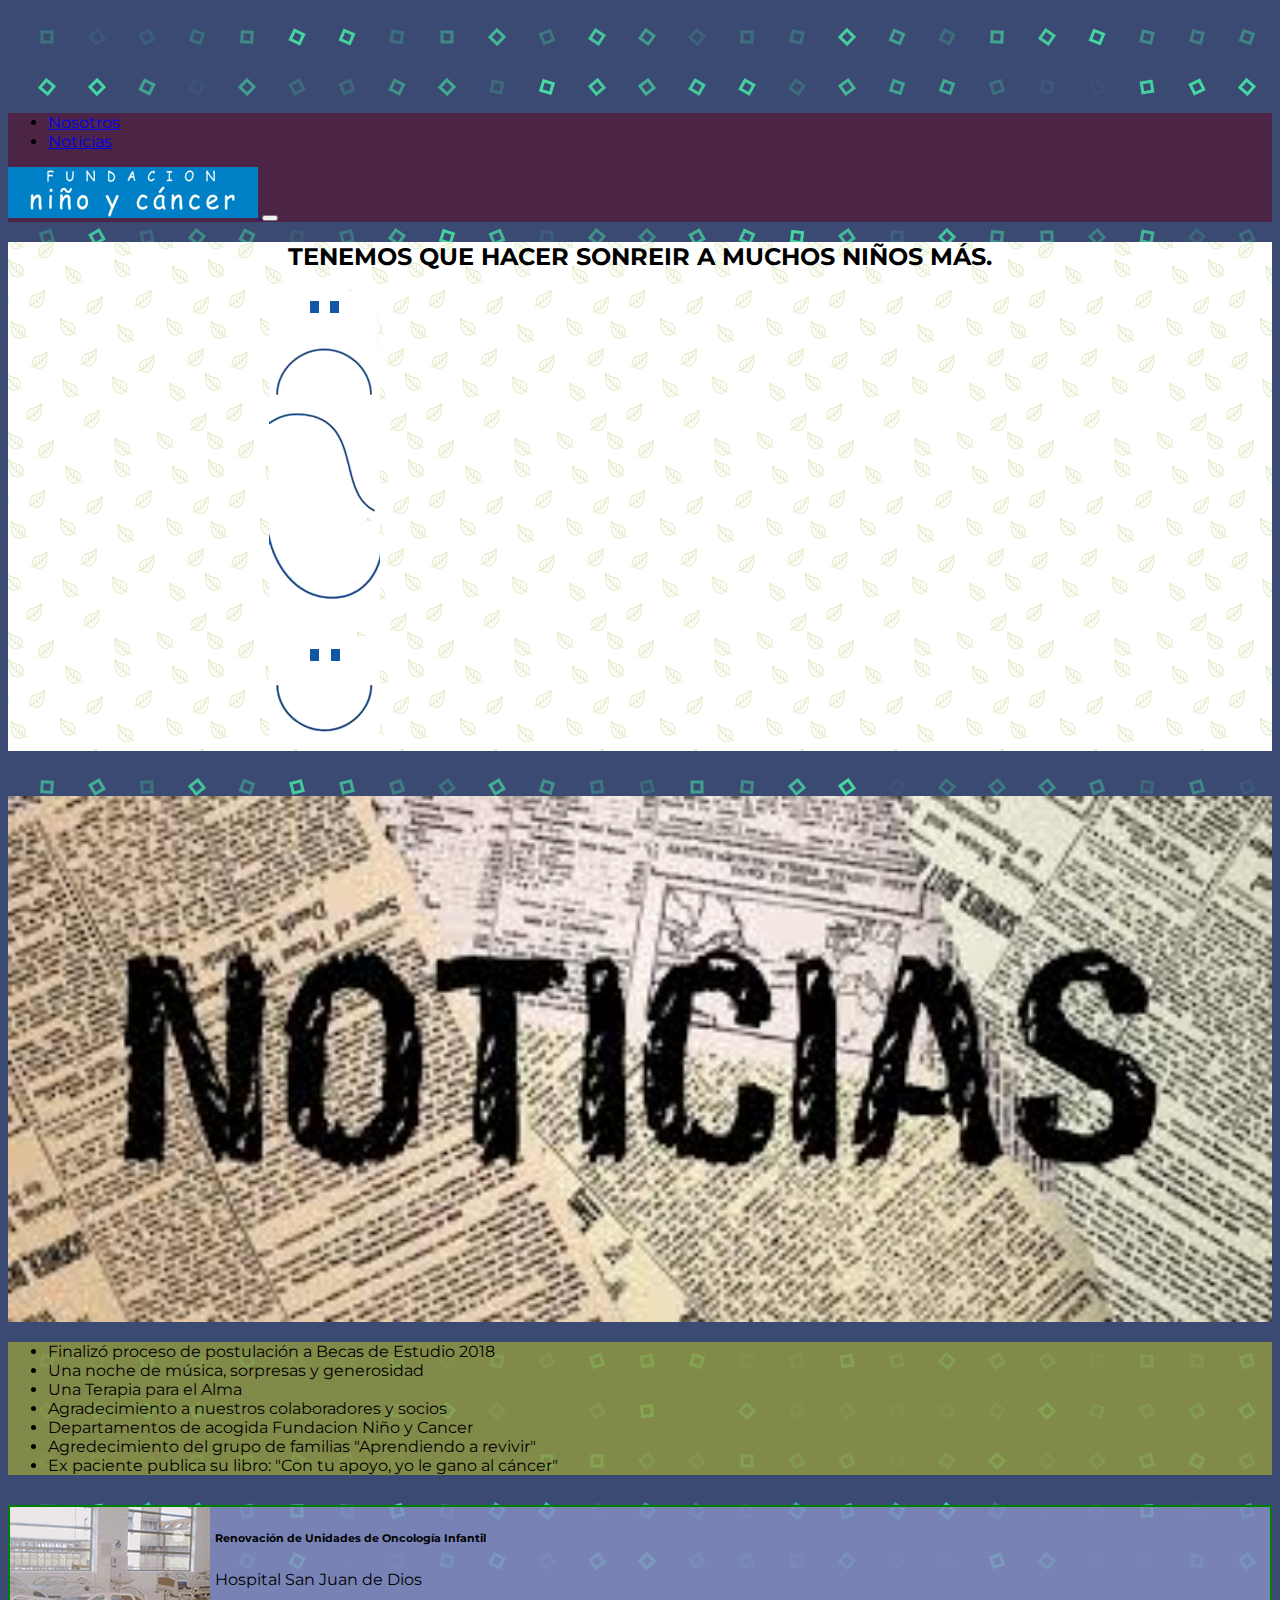
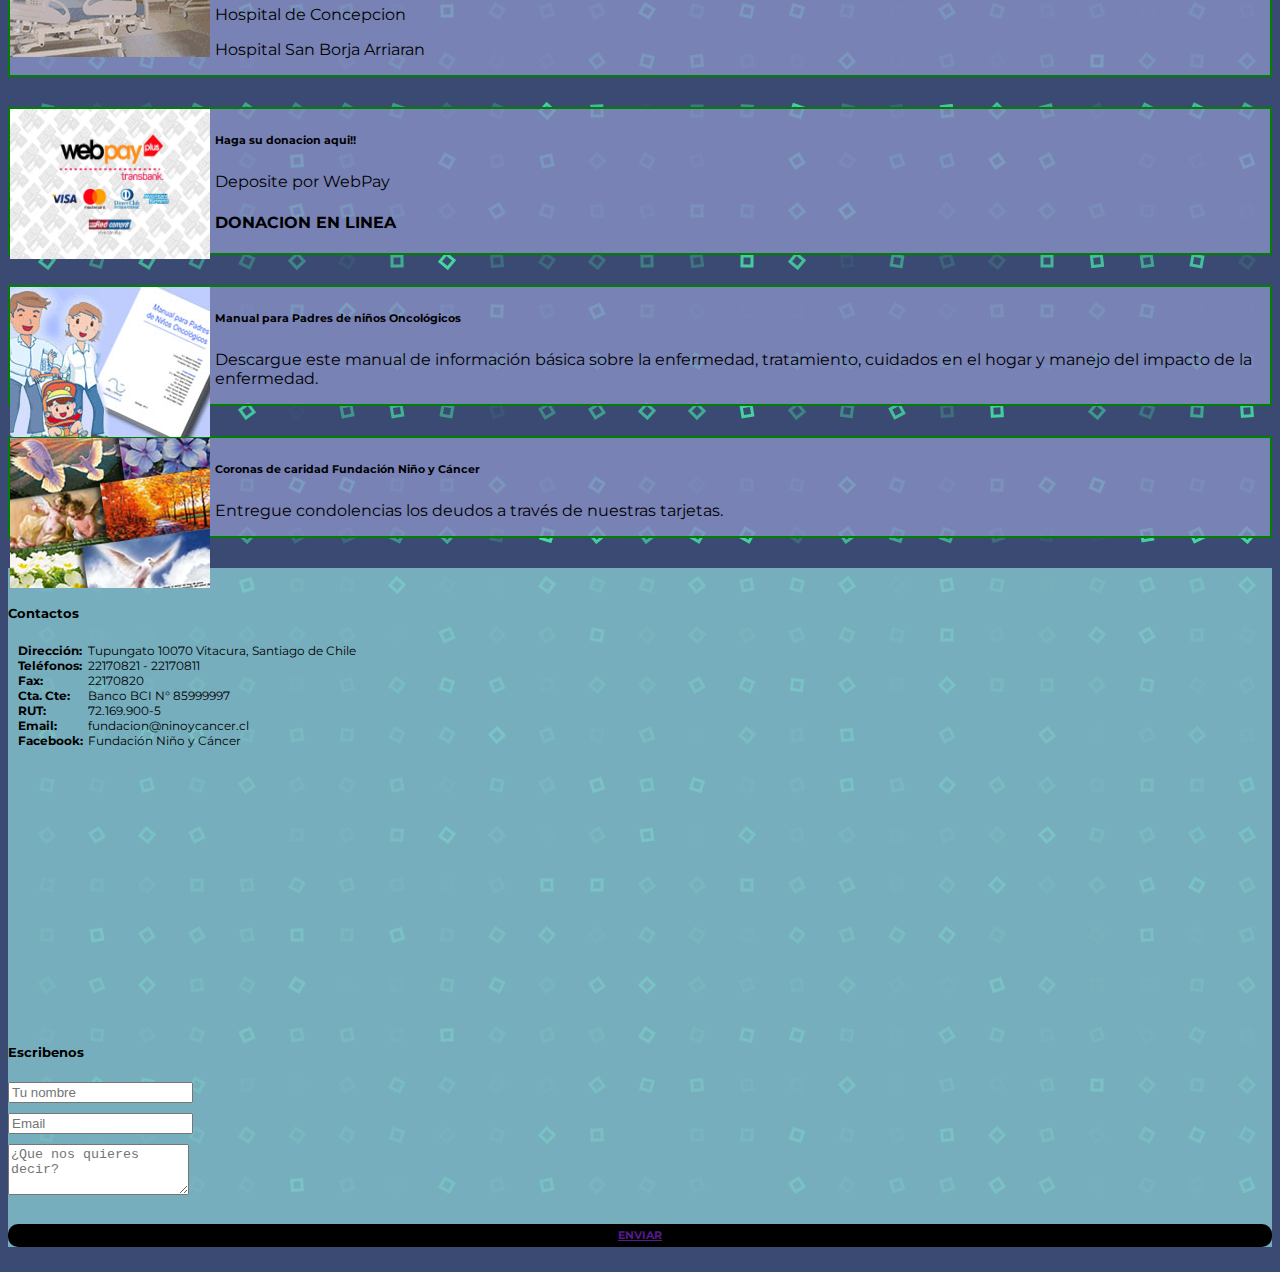
<file: index.html>
<!DOCTYPE html>
<html lang="en" dir="ltr">
  <head>
    <meta charset="utf-8">
    <title> Fundacion niño y cancer </title>
    <link href="https://fonts.googleapis.com/css?family=Montserrat" rel="stylesheet">
    <link rel="stylesheet" href="https://stackpath.bootstrapcdn.com/bootstrap/4.1.3/css/bootstrap.min.css" integrity="sha384-MCw98/SFnGE8fJT3GXwEOngsV7Zt27NXFoaoApmYm81iuXoPkFOJwJ8ERdknLPMO" crossorigin="anonymous">
    <script src="https://code.jquery.com/jquery-3.2.1.slim.min.js" integrity="sha384-KJ3o2DKtIkvYIK3UENzmM7KCkRr/rE9/Qpg6aAZGJwFDMVNA/GpGFF93hXpG5KkN" crossorigin="anonymous"></script>
    <script src="https://cdnjs.cloudflare.com/ajax/libs/popper.js/1.12.9/umd/popper.min.js" integrity="sha384-ApNbgh9B+Y1QKtv3Rn7W3mgPxhU9K/ScQsAP7hUibX39j7fakFPskvXusvfa0b4Q" crossorigin="anonymous"></script>
    <script src="https://maxcdn.bootstrapcdn.com/bootstrap/4.0.0/js/bootstrap.min.js" integrity="sha384-JZR6Spejh4U02d8jOt6vLEHfe/JQGiRRSQQxSfFWpi1MquVdAyjUar5+76PVCmYl" crossorigin="anonymous"></script>
    <link rel="stylesheet" href="styleindex.css">
  </head>
  <body>
    <!-- BARRA DE NAVEGACION -->
    <nav class="navbar navbar-expand-md navbar-dark barra fixed-top">
      <div class="navbar-collapse collapse w-100 order-1 order-md-0 dual-collapse2">
          <ul class="navbar-nav mr-auto">
            <li class="nav-item">
              <a class="nav-link" href="nosotros.html"> Nosotros </a>
            </li>
            <li class="nav-item">
              <a class="nav-link" href="noticias.html"> Noticias </a>
            </li>
          </ul>
      </div>
      <div class="mx-auto order-0">
        <a class="navbar-brand mx-auto" href="index.html"> <img src="images/logo_fundacion.png" alt="Fundacion niño y cancer" class="rounded img"> </a>
        <button class="navbar-toggler" type="button" data-toggle="collapse" data-target=".dual-collapse2">
          <span class="navbar-toggler-icon"></span>
        </button>
      </div>
    </nav>
    <!-- INICIO -->
    <div class="row ban">
      <div class="col-xs-12 col-sm-12 col-md-12">
        <h2 class="neg"> TENEMOS QUE HACER SONREIR A MUCHOS NIÑOS MÁS. </h2>
      </div>
      <div class="col-xs-6 col-sm-3 col-md-3 bannerimg">
        <img src="images/banner1.jpg" alt="banner, logo de la fundacion">
      </div>
      <div class="col-xs-6 col-sm-3 col-md-3 bannerimg">
        <img src="images/banner2.jpg" alt="banner, logo de la fundacion">
      </div>
      <div class="col-xs-6 col-sm-3 col-md-3 bannerimg">
        <img src="images/banner3.jpg" alt="banner, logo de la fundacion">
      </div>
      <div class="col-xs-6 col-sm-3 col-md-3 bannerimg">
        <img src="images/banner4.jpg" alt="banner, logo de la fundacion">
      </div>
    </div>
    <!-- THUMBNAILS -->
    <div class="row">
      <div class="col-xs-12 col-sm-6 col-md-4">
        <img src="images/noticias.jpeg" alt="" class="auge">
      </div>
      <div class="col-xs-12 col-sm-6 col-md-8">
        <ul class="ulind">
          <li>Finalizó proceso de postulación a Becas de Estudio 2018 </li>
          <li>Una noche de música, sorpresas y generosidad </li>
          <li>Una Terapia para el Alma </li>
          <li>Agradecimiento a nuestros colaboradores y socios </li>
          <li>Departamentos de acogida Fundacion Niño y Cancer </li>
          <li>Agredecimiento del grupo de familias "Aprendiendo a revivir" </li>
          <li>Ex paciente publica su libro: "Con tu apoyo, yo le gano al cáncer" </li>
        </ul>
      </div>
      <div class="col-xs-12 col-sm-10 col-md-6 imgind">
        <img src="images/cuadro_oncologia.gif" alt="" class="imgind2">
        <div class="pad">
          <h6 class="neg">Renovación de Unidades de Oncología Infantil</h6>
          <p>Hospital San Juan de Dios</p>
          <p>Hospital de Concepcion</p>
          <p>Hospital San Borja Arriaran</p>
        </div>
      </div>
      <div class="col-xs-12 col-sm-10 col-md-6 imgind">
        <img src="images/webpay.jpg" alt="" class="imgind2">
        <div class="pad">
          <h6 class="neg">Haga su donacion aqui!!</h6>
          <p>Deposite por WebPay</p>
          <h4>DONACION EN LINEA</h4>
        </div>
      </div><div class="col-xs-12 col-sm-10 col-md-6 imgind">
        <img src="images/manual_padres.jpg" alt="" class="imgind2">
        <div class="pad">
          <h6 class="neg">Manual para Padres de niños Oncológicos</h6>
          <p>Descargue este manual de información básica sobre
            la enfermedad, tratamiento, cuidados en el hogar y
            manejo del impacto de la enfermedad.</p>
        </div>
      </div><div class="col-xs-12 col-sm-10 col-md-6 imgind">
        <img src="images/coronas.jpg" alt="" class="imgind2">
        <div class="pad">
          <h6 class="neg">Coronas de caridad Fundación Niño y Cáncer</h6>
          <p>Entregue condolencias los deudos a través de nuestras tarjetas.</p>
        </div>
      </div>
    </div>
    <!-- BARRA FINAL -FOOTER- -->
    <footer>
      <div class="row">
        <div class="col-xs-12 col-sm-6 col-md-4">
          <h5> Contactos </h5>
          <ul class="ul">
            <li>Dirección:</li><p class="lista">Tupungato 10070 Vitacura, Santiago de Chile</p>
            <li>Teléfonos:</li><p class="lista"> 22170821 - 22170811 </p>
            <li>Fax:</li><p class="lista"> 22170820 </p>
            <li>Cta. Cte:</li><p class="lista"> Banco BCI N° 85999997 </p>
            <li>RUT:</li><p class="lista"> 72.169.900-5 </p>
            <li>Email:</li><p class="lista"> fundacion@ninoycancer.cl </p>
            <li>Facebook:</li><p class="lista"> Fundación Niño y Cáncer </p>
          </ul>
        </div>
        <div class="col-xs-12 col-sm-6 col-md-4">
          <iframe src="https://www.google.com/maps/embed?pb=!1m14!1m8!1m3!1d3331.5079065391355!2d-70.53917278734174!3d-33.383911027144535!3m2!1i1024!2i768!4f13.1!3m3!1m2!1s0x0%3A0x75682cb0ad81a60e!2sFundaci%C3%B3n+Ni%C3%B1o+y+Cancer!5e0!3m2!1ses!2scl!4v1536807830243" width="96%" height="250" frameborder="0" style="border:0; margin: 0 10px 0 10px" allowfullscreen></iframe>
        </div>
        <div class="col-xs-12 col-sm-12 col-md-4">
          <h5> Escribenos </h5>
          <div class="col-sm-10 form">
            <input class="form-control" placeholder="Tu nombre" type="text" name="nombre">
          </div>
          <div class="col-sm-10 form">
            <input class="form-control" placeholder="Email" type="email" name="email">
          </div>
          <div class="col-sm-10 form">
            <textarea class="form-control" rows="3" placeholder="¿Que nos quieres decir?" type="text" name="mensaje"></textarea>
          </div>
          <div class="col-sm-10">
            <h6 class="enviar"><a href=""> ENVIAR </a></h6>
          </div>
        </div>
      </div>
    </footer>
  </body>
</html>
</file>
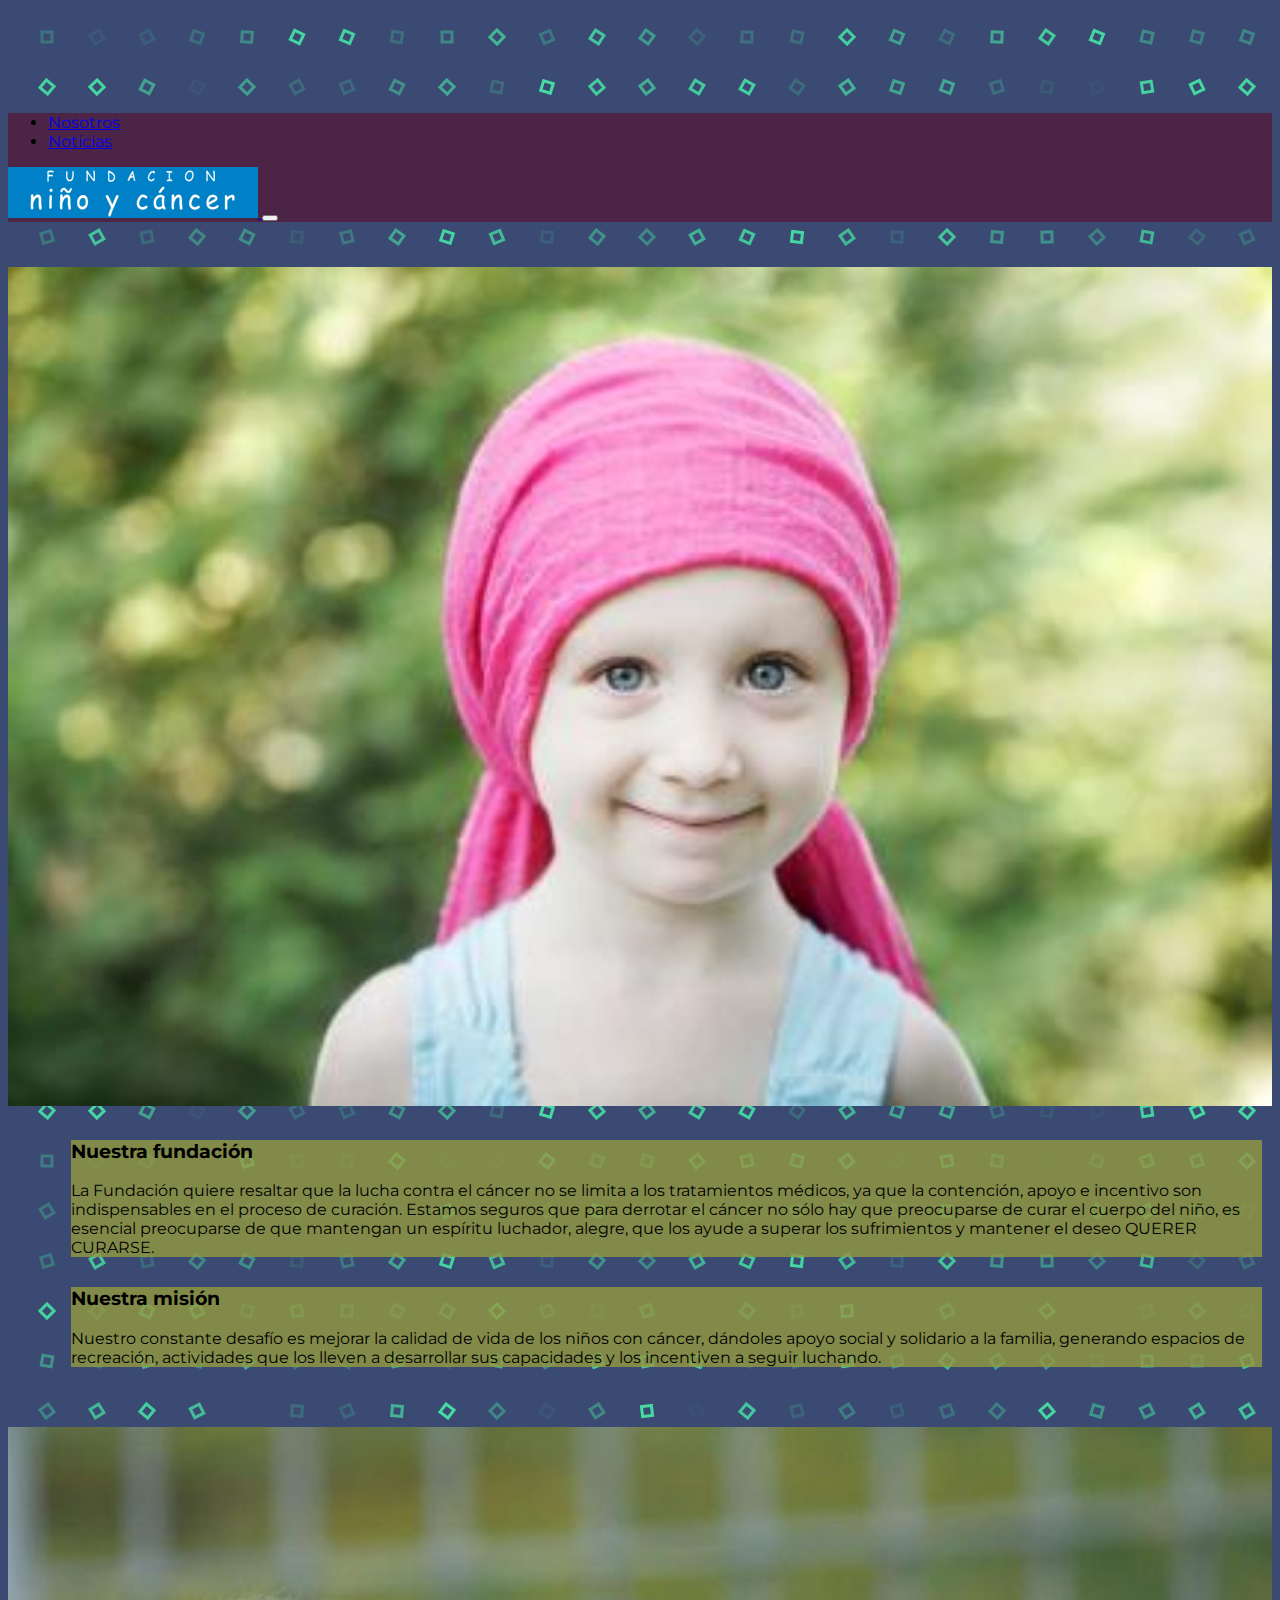
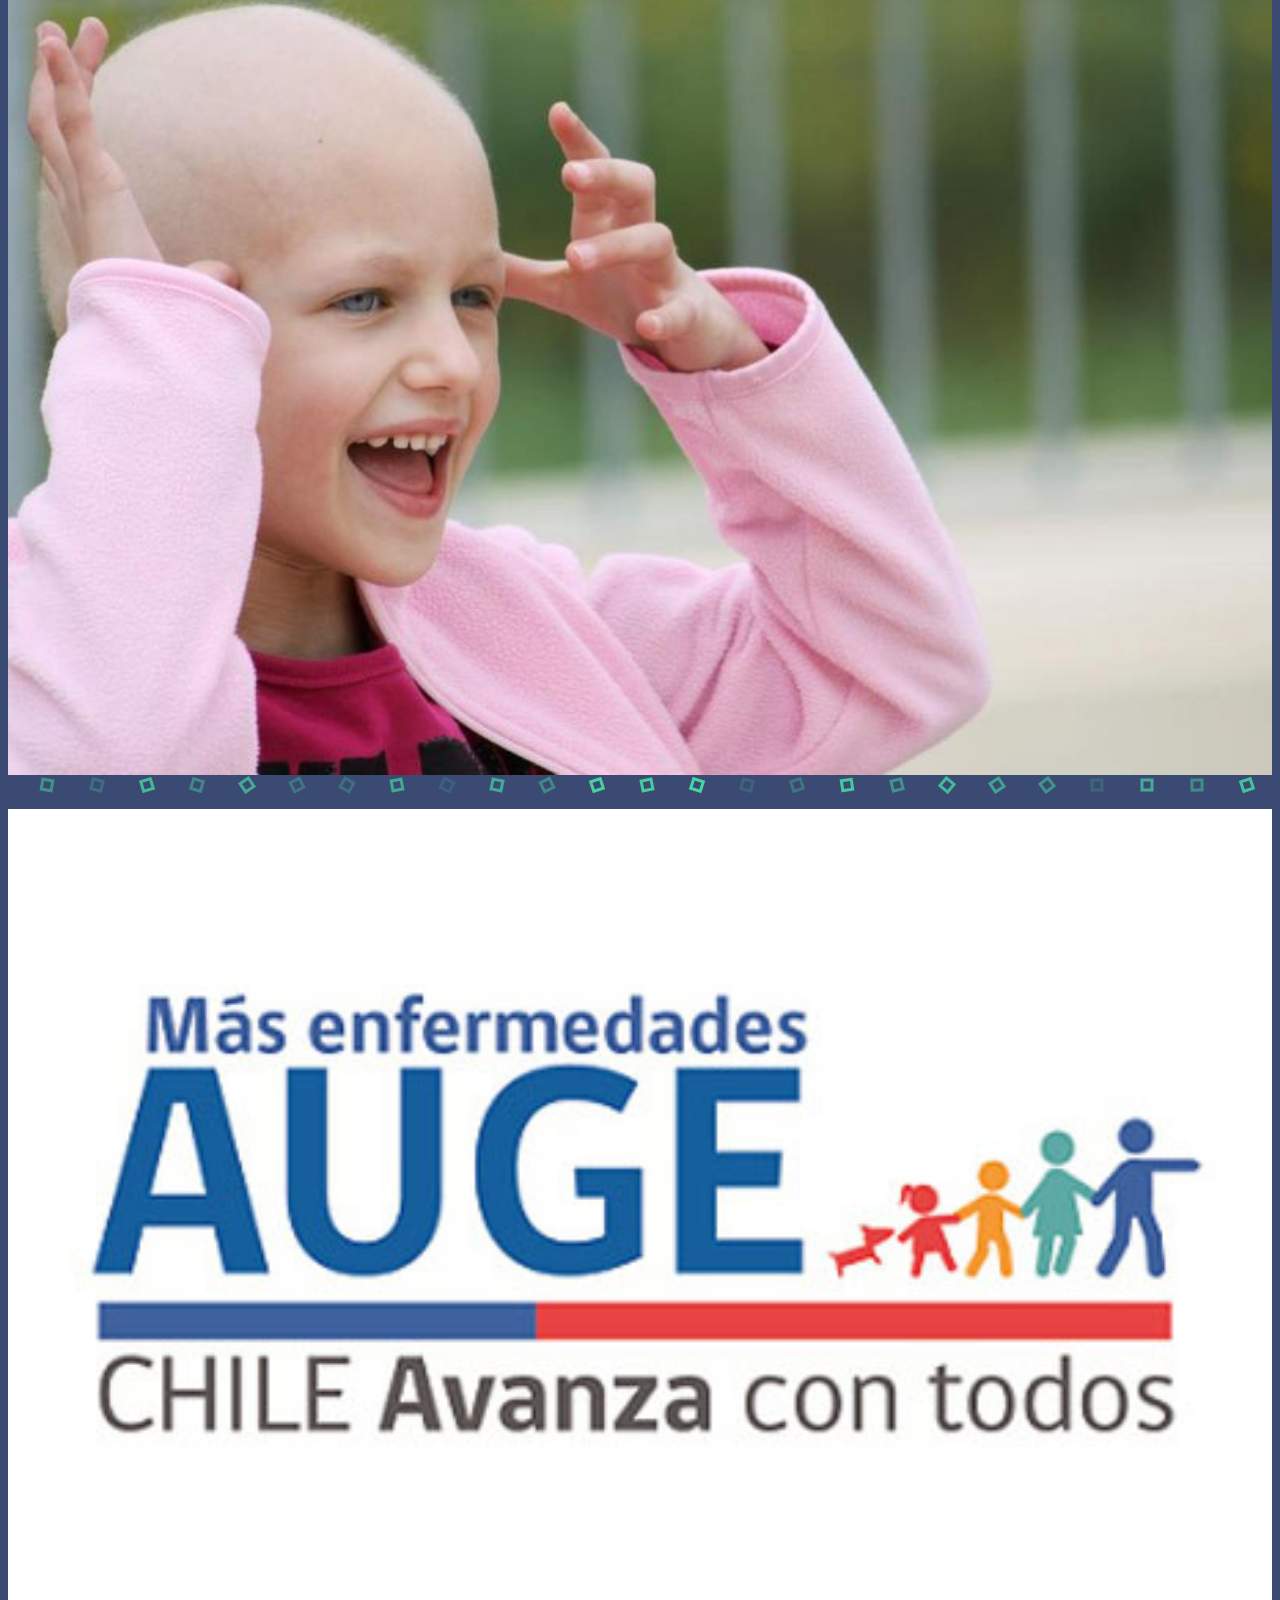
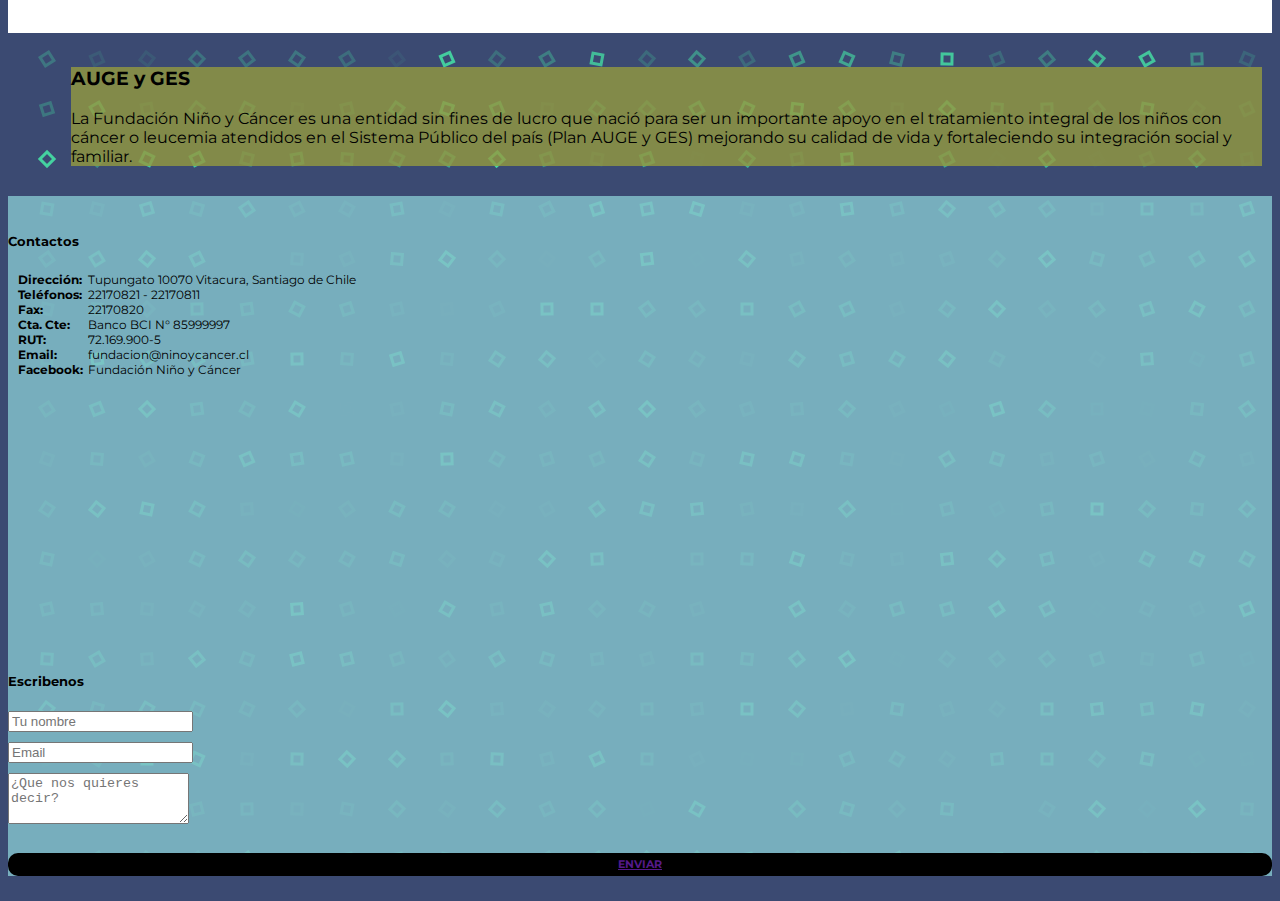
<file: nosotros.html>
<!DOCTYPE html>
<html lang="en" dir="ltr">
  <head>
    <meta charset="utf-8">
    <title> Fundacion niño y cancer </title>
    <link href="https://fonts.googleapis.com/css?family=Montserrat" rel="stylesheet">
    <link rel="stylesheet" href="https://stackpath.bootstrapcdn.com/bootstrap/4.1.3/css/bootstrap.min.css" integrity="sha384-MCw98/SFnGE8fJT3GXwEOngsV7Zt27NXFoaoApmYm81iuXoPkFOJwJ8ERdknLPMO" crossorigin="anonymous">
    <script src="https://code.jquery.com/jquery-3.2.1.slim.min.js" integrity="sha384-KJ3o2DKtIkvYIK3UENzmM7KCkRr/rE9/Qpg6aAZGJwFDMVNA/GpGFF93hXpG5KkN" crossorigin="anonymous"></script>
    <script src="https://cdnjs.cloudflare.com/ajax/libs/popper.js/1.12.9/umd/popper.min.js" integrity="sha384-ApNbgh9B+Y1QKtv3Rn7W3mgPxhU9K/ScQsAP7hUibX39j7fakFPskvXusvfa0b4Q" crossorigin="anonymous"></script>
    <script src="https://maxcdn.bootstrapcdn.com/bootstrap/4.0.0/js/bootstrap.min.js" integrity="sha384-JZR6Spejh4U02d8jOt6vLEHfe/JQGiRRSQQxSfFWpi1MquVdAyjUar5+76PVCmYl" crossorigin="anonymous"></script>
    <link rel="stylesheet" href="styleindex.css">
  </head>
  <body>
    <!-- BARRA DE NAVEGACION -->
    <!-- Segundo ejemplo en bootstrap 4 https://stackoverflow.com/questions/19733447/bootstrap-navbar-with-left-center-or-right-aligned-items -->
    <nav class="navbar navbar-expand-md navbar-dark barra fixed-top">
      <div class="navbar-collapse collapse w-100 order-1 order-md-0 dual-collapse2">
        <ul class="navbar-nav mr-auto">
          <li class="nav-item">
            <a class="nav-link" href="nosotros.html"> Nosotros </a>
          </li>
          <li class="nav-item">
            <a class="nav-link" href="noticias.html"> Noticias </a>
          </li>
        </ul>
      </div>
      <div class="mx-auto order-0">
        <a class="navbar-brand mx-auto" href="index.html"> <img src="images/logo_fundacion.png" alt="Logo fundacion niño y cancer" class="rounded img"> </a>
        <button class="navbar-toggler" type="button" data-toggle="collapse" data-target=".dual-collapse2">
          <span class="navbar-toggler-icon"></span>
        </button>
      </div>
    </nav>
    <!-- NOSOTROS -->
    <div class="row">
      <div class="col-xs-12 col-sm-4 col-md-3">
        <img src="images/niñoycancer.jpg" alt="niña feliz" class="auge">
      </div>
      <div class="col-xs-12 col-sm-6 col-md-8 color">
        <h3> Nuestra fundación </h3>
        <p>La Fundación quiere  resaltar que la lucha contra el cáncer no
          se limita a los tratamientos médicos, ya que la contención,
          apoyo e incentivo son indispensables en el proceso de curación.
          Estamos seguros que para derrotar el cáncer no sólo hay que
          preocuparse de curar el cuerpo del niño, es esencial preocuparse
          de que mantengan un espíritu luchador, alegre, que los ayude a
          superar los sufrimientos y mantener el deseo QUERER CURARSE.</p>
      </div>
      <div class="col-xs-12 col-sm-6 col-md-8 color">
        <h3> Nuestra misión </h3>
        <p>Nuestro constante desafío es mejorar la calidad de vida de
          los niños con cáncer, dándoles apoyo social y solidario a la
          familia, generando espacios de recreación, actividades que
          los lleven a desarrollar sus capacidades y los
          incentiven a seguir luchando.</p>
      </div>
      <div class="col-xs-12 col-sm-4 col-md-3">
        <img src="images/niña.jpg" alt="niña feliz" class="auge">
      </div>
      <div class="col-xs-12 col-sm-4 col-md-3">
        <img src="images/auge.jpg" alt="logo de auge" class="auge">
      </div>
      <div class="col-xs-12 col-sm-6 col-md-8 color">
        <h3> AUGE y GES </h3>
        <p>La Fundación Niño y Cáncer es una entidad sin fines de lucro que
          nació para ser un importante apoyo en el tratamiento integral de
          los niños con cáncer o leucemia atendidos en el Sistema Público
          del país (Plan AUGE y GES) mejorando su calidad de vida y
          fortaleciendo su integración social y familiar.</p>
        </div>
    </div>
    <!-- BARRA FINAL -FOOTER- -->
    <footer>
      <div class="row">
        <div class="col-xs-12 col-sm-6 col-md-4">
          <h5> Contactos </h5>
          <ul class="ul">
            <li>Dirección:</li><p class="lista">Tupungato 10070 Vitacura, Santiago de Chile</p>
            <li>Teléfonos:</li><p class="lista"> 22170821 - 22170811 </p>
            <li>Fax:</li><p class="lista"> 22170820 </p>
            <li>Cta. Cte:</li><p class="lista"> Banco BCI N° 85999997 </p>
            <li>RUT:</li><p class="lista"> 72.169.900-5 </p>
            <li>Email:</li><p class="lista"> fundacion@ninoycancer.cl </p>
            <li>Facebook:</li><p class="lista"> Fundación Niño y Cáncer </p>
          </ul>
        </div>
        <div class="col-xs-12 col-sm-6 col-md-4">
          <iframe src="https://www.google.com/maps/embed?pb=!1m14!1m8!1m3!1d3331.5079065391355!2d-70.53917278734174!3d-33.383911027144535!3m2!1i1024!2i768!4f13.1!3m3!1m2!1s0x0%3A0x75682cb0ad81a60e!2sFundaci%C3%B3n+Ni%C3%B1o+y+Cancer!5e0!3m2!1ses!2scl!4v1536807830243" width="96%" height="250" frameborder="0" style="border:0; margin: 0 10px 0 10px" allowfullscreen></iframe>
        </div>
        <!-- https://ignaciogutierrez.cl/formulario-desarrollado-con-boostrap-4-y-php/ -->
        <div class="col-xs-12 col-sm-12 col-md-4">
          <h5> Escribenos </h5>
          <div class="col-sm-10 form">
            <input class="form-control" placeholder="Tu nombre" type="text" name="nombre">
          </div>
          <div class="col-sm-10 form">
            <input class="form-control" placeholder="Email" type="email" name="email">
          </div>
          <div class="col-sm-10 form">
            <textarea class="form-control" rows="3" placeholder="¿Que nos quieres decir?" type="text" name="mensaje"></textarea>
          </div>
          <div class="col-sm-10">
            <h6 class="enviar"><a href=""> ENVIAR </a></h6>
          </div>
        </div>
      </div>
    </footer>
  </body>
</html>
</file>
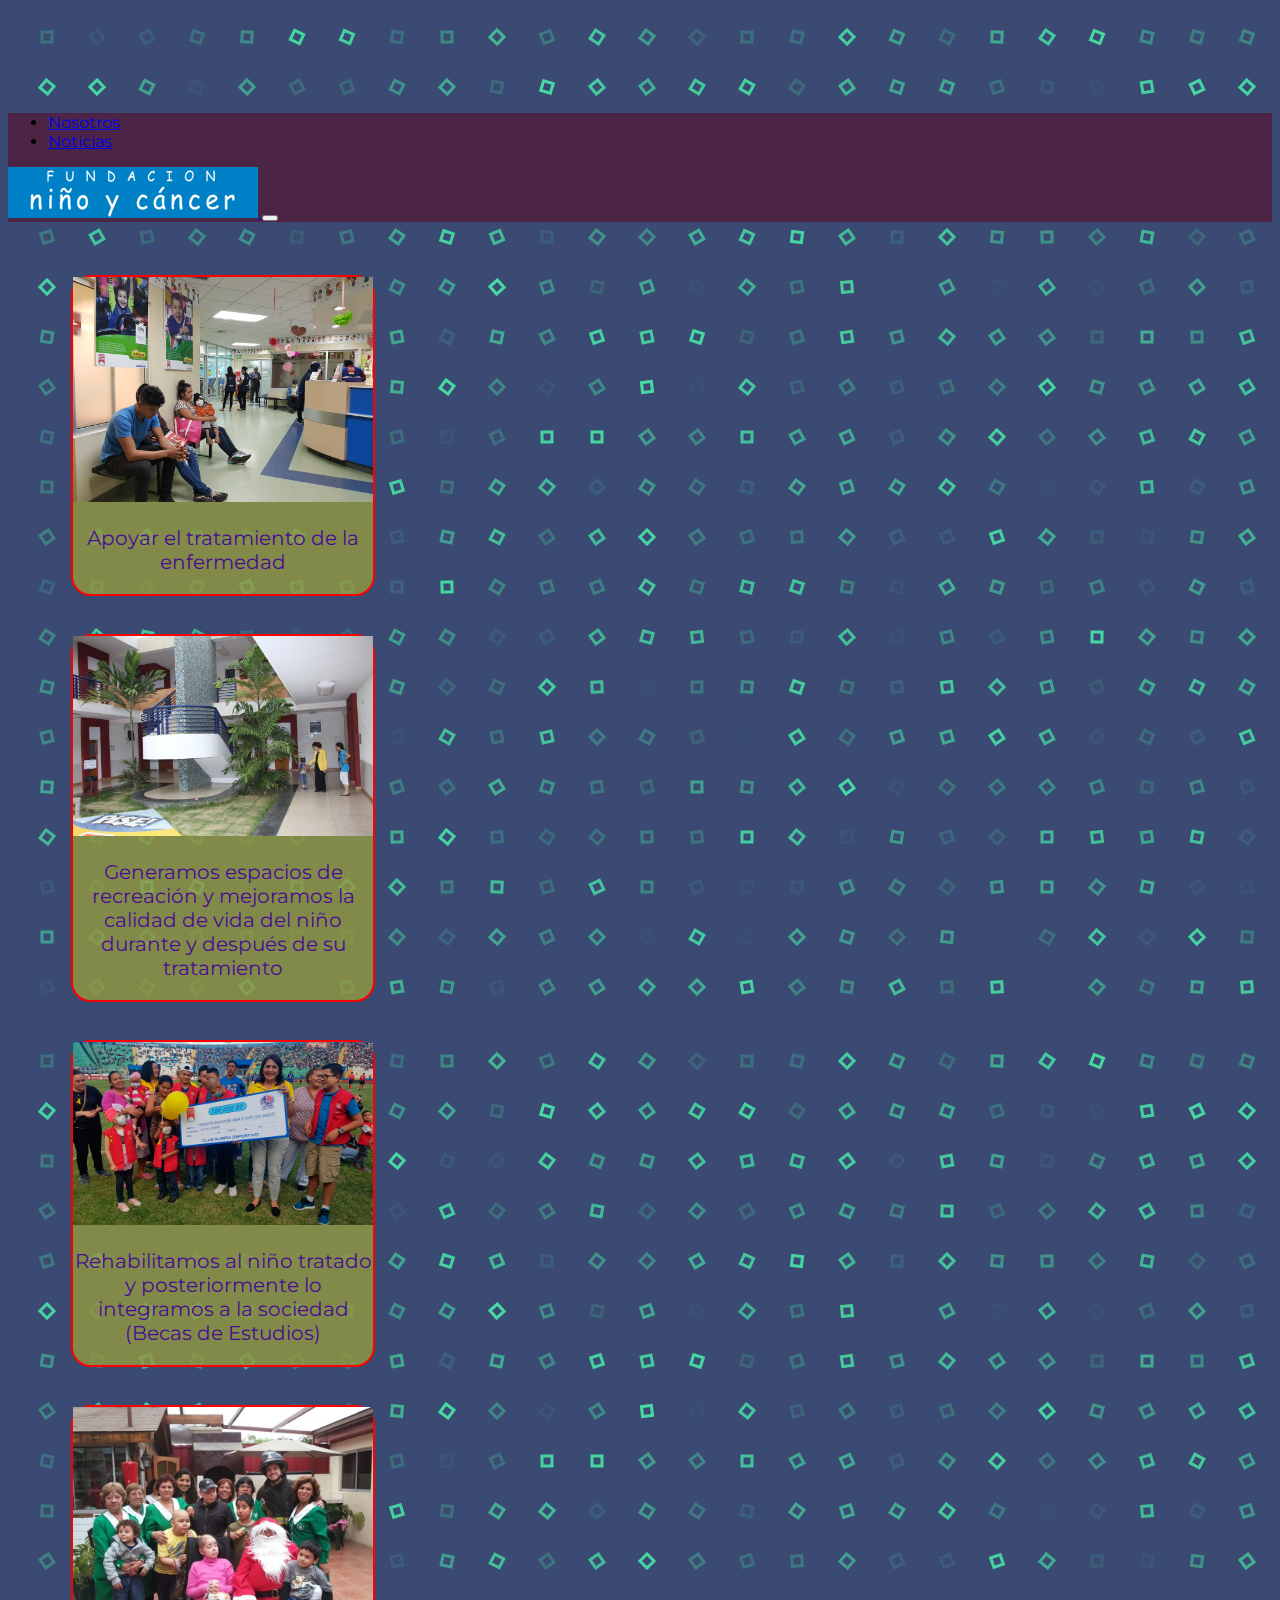
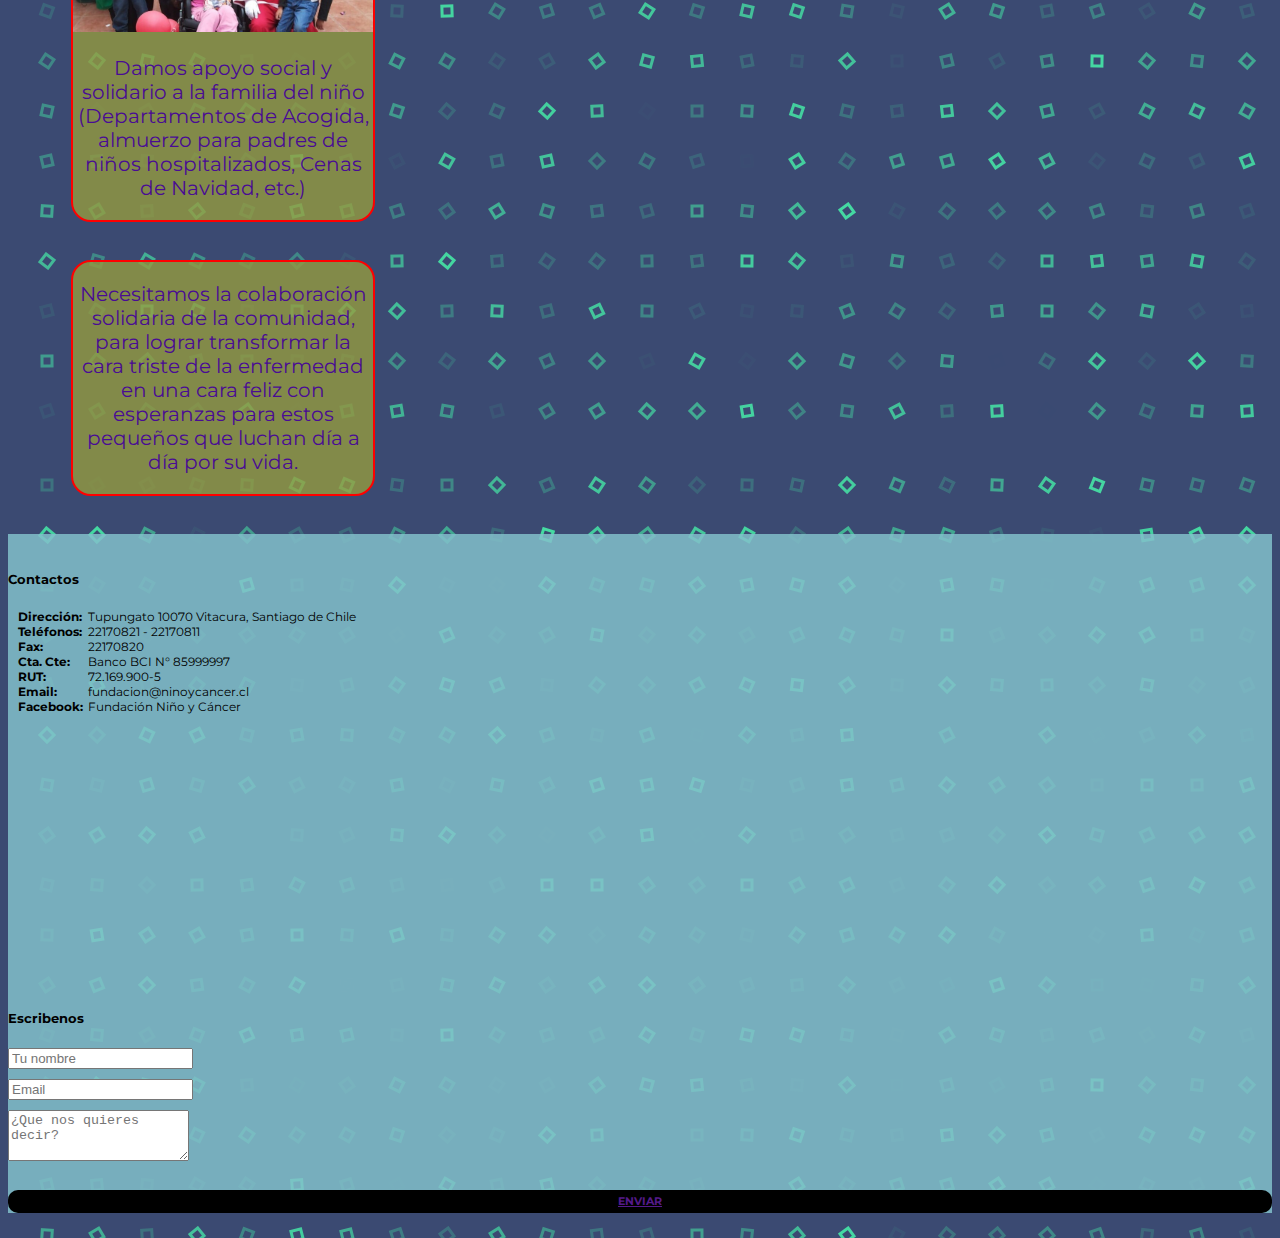
<file: noticias.html>
<!DOCTYPE html>
<html lang="en" dir="ltr">
  <head>
    <meta charset="utf-8">
    <title> Fundacion niño y cancer </title>
    <link href="https://fonts.googleapis.com/css?family=Montserrat" rel="stylesheet">
    <link rel="stylesheet" href="https://stackpath.bootstrapcdn.com/bootstrap/4.1.3/css/bootstrap.min.css" integrity="sha384-MCw98/SFnGE8fJT3GXwEOngsV7Zt27NXFoaoApmYm81iuXoPkFOJwJ8ERdknLPMO" crossorigin="anonymous">
    <script src="https://code.jquery.com/jquery-3.2.1.slim.min.js" integrity="sha384-KJ3o2DKtIkvYIK3UENzmM7KCkRr/rE9/Qpg6aAZGJwFDMVNA/GpGFF93hXpG5KkN" crossorigin="anonymous"></script>
    <script src="https://cdnjs.cloudflare.com/ajax/libs/popper.js/1.12.9/umd/popper.min.js" integrity="sha384-ApNbgh9B+Y1QKtv3Rn7W3mgPxhU9K/ScQsAP7hUibX39j7fakFPskvXusvfa0b4Q" crossorigin="anonymous"></script>
    <script src="https://maxcdn.bootstrapcdn.com/bootstrap/4.0.0/js/bootstrap.min.js" integrity="sha384-JZR6Spejh4U02d8jOt6vLEHfe/JQGiRRSQQxSfFWpi1MquVdAyjUar5+76PVCmYl" crossorigin="anonymous"></script>
    <link rel="stylesheet" href="styleindex.css">
  </head>
  <body>
    <!-- BARRA DE NAVEGACION -->
    <nav class="navbar navbar-expand-md navbar-dark barra fixed-top">
      <div class="navbar-collapse collapse w-100 order-1 order-md-0 dual-collapse2">
        <ul class="navbar-nav mr-auto">
          <li class="nav-item">
            <a class="nav-link" href="nosotros.html"> Nosotros </a>
          </li>
          <li class="nav-item">
            <a class="nav-link" href="noticias.html"> Noticias </a>
          </li>
        </ul>
      </div>
      <div class="mx-auto order-0">
        <a class="navbar-brand mx-auto" href="index.html"> <img src="images/logo_fundacion.png" alt="Logo fundacion niño y cancer" class="rounded img"> </a>
        <button class="navbar-toggler" type="button" data-toggle="collapse" data-target=".dual-collapse2">
          <span class="navbar-toggler-icon"></span>
        </button>
      </div>
    </nav>
    <!-- NOTICIAS -->
    <div class="row">
      <div class="col-xs-12 col-sm-10 col-md-5 imgnot">
        <img src="images/Pict0001.jpg" alt="">
        <p>Apoyar el tratamiento  de la enfermedad</p>
      </div>
      <div class="col-xs-12 col-sm-10 col-md-5 imgnot">
        <img src="images/Pict0002.jpg" alt="">
        <p>Generamos espacios de recreación y mejoramos la calidad de vida del niño durante y después de su tratamiento</p>
      </div>
      <div class="col-xs-12 col-sm-10 col-md-5 imgnot">
        <img src="images/Pict0003.jpg" alt="">
        <p>Rehabilitamos al niño tratado y posteriormente lo integramos a la  sociedad (Becas de Estudios)</p>
      </div>
      <div class="col-xs-12 col-sm-10 col-md-5 imgnot">
        <img src="images/Pict0004.jpg" alt="">
        <p>Damos apoyo social y solidario a la familia del niño (Departamentos de Acogida, almuerzo para padres de niños hospitalizados, Cenas de Navidad, etc.)</p>
      </div>
      <div class="col-xs-12 col-sm-10 col-md-10 imgnot">
        <p>Necesitamos la colaboración solidaria  de la comunidad, para lograr transformar la cara triste de la enfermedad en una cara feliz con esperanzas para estos pequeños que luchan día a día por su vida.</p>
      </div>
    </div>
    <!-- BARRA FINAL -FOOTER- -->
    <footer>
      <div class="row">
        <div class="col-xs-12 col-sm-6 col-md-4">
          <h5> Contactos </h5>
          <ul class="ul">
            <li>Dirección:</li><p class="lista">Tupungato 10070 Vitacura, Santiago de Chile</p>
            <li>Teléfonos:</li><p class="lista"> 22170821 - 22170811 </p>
            <li>Fax:</li><p class="lista"> 22170820 </p>
            <li>Cta. Cte:</li><p class="lista"> Banco BCI N° 85999997 </p>
            <li>RUT:</li><p class="lista"> 72.169.900-5 </p>
            <li>Email:</li><p class="lista"> fundacion@ninoycancer.cl </p>
            <li>Facebook:</li><p class="lista"> Fundación Niño y Cáncer </p>
          </ul>
        </div>
        <div class="col-xs-12 col-sm-6 col-md-4">
          <iframe src="https://www.google.com/maps/embed?pb=!1m14!1m8!1m3!1d3331.5079065391355!2d-70.53917278734174!3d-33.383911027144535!3m2!1i1024!2i768!4f13.1!3m3!1m2!1s0x0%3A0x75682cb0ad81a60e!2sFundaci%C3%B3n+Ni%C3%B1o+y+Cancer!5e0!3m2!1ses!2scl!4v1536807830243" width="96%" height="250" frameborder="0" style="border:0; margin: 0 10px 0 10px" allowfullscreen></iframe>
        </div>
        <div class="col-xs-12 col-sm-12 col-md-4">
          <h5> Escribenos </h5>
          <div class="col-sm-10 form">
            <input class="form-control" placeholder="Tu nombre" type="text" name="nombre">
          </div>
          <div class="col-sm-10 form">
            <input class="form-control" placeholder="Email" type="email" name="email">
          </div>
          <div class="col-sm-10 form">
            <textarea class="form-control" rows="3" placeholder="¿Que nos quieres decir?" type="text" name="mensaje"></textarea>
          </div>
          <div class="col-sm-10">
            <h6 class="enviar"><a href=""> ENVIAR </a></h6>
          </div>
        </div>
      </div>
    </footer>
  </body>
</html>
</file>
<file: styleindex.css>
body{
  background-image: url("images/fondo3.png");
  padding-top: 89px;
  font-family: 'Montserrat', sans-serif;
}
.img{
  width: 250px;
}
.barra{
  background-color: #4c2546;
}
footer{
  background-color: #82bfcad9;
}
.ul{
  padding: 0 0 20px 10px;
  margin-bottom: 0px;
}
.ul li{
  list-style-type: none;
  font-size: 12px;
  font-weight: bold;
  float: left;
}
.lista{
  padding-left: 70px;
  font-size: 12px;
  margin: 0px;
}
.row{
  margin: 0px;
  padding-top: 15px;
}
.form{
  margin: 10px 0 10px 0;
}
.enviar{
  color: white;
  padding: 5px;
  background-color: black;
  border-radius: 10px;
  text-align: center;
}
.neg{
  font-weight: bold;
}
/* INDEX */
.ban{
  padding: 0;
  background-image: url("images/leaves.png");
  text-align: center;
}
.ulind{
  background-color: #939841d1;
}
.imgind{
  height: 100%;
  border: solid 2px green;
  padding-left: 0;
  background-color: #868fc5d1;
  margin: 30px 0 30px 0;
}
.imgind2{
  float: left;
  width: 200px;
  height: 150px;
}
.pad{
  padding-left: 205px;
}

/* FIN INDEX

   NOSOTROS */
.color{
  background-color: #939841d1;
  margin: 30px 10px 30px 5%;
}
.auge{
  width: 100%;
  margin: 30px 0 0 0;
}
.bannerimg{
  width: 50%;
}
/* FIN NOSOTROS

   NOTICIAS*/
.imgnot{
  width: 300px;
  height: 100%;
  border-radius: 20px;
  text-align: center;
  border: solid 2px red;
  background-color: #939841d1;
  margin: 3% 1% 3% 5%;
}
.imgnot img{
  width: 100%;
}
.imgnot p{
  color: #490c94;
  font-size: 20px;
}
/* FIN NOTICIAS */
</file>
